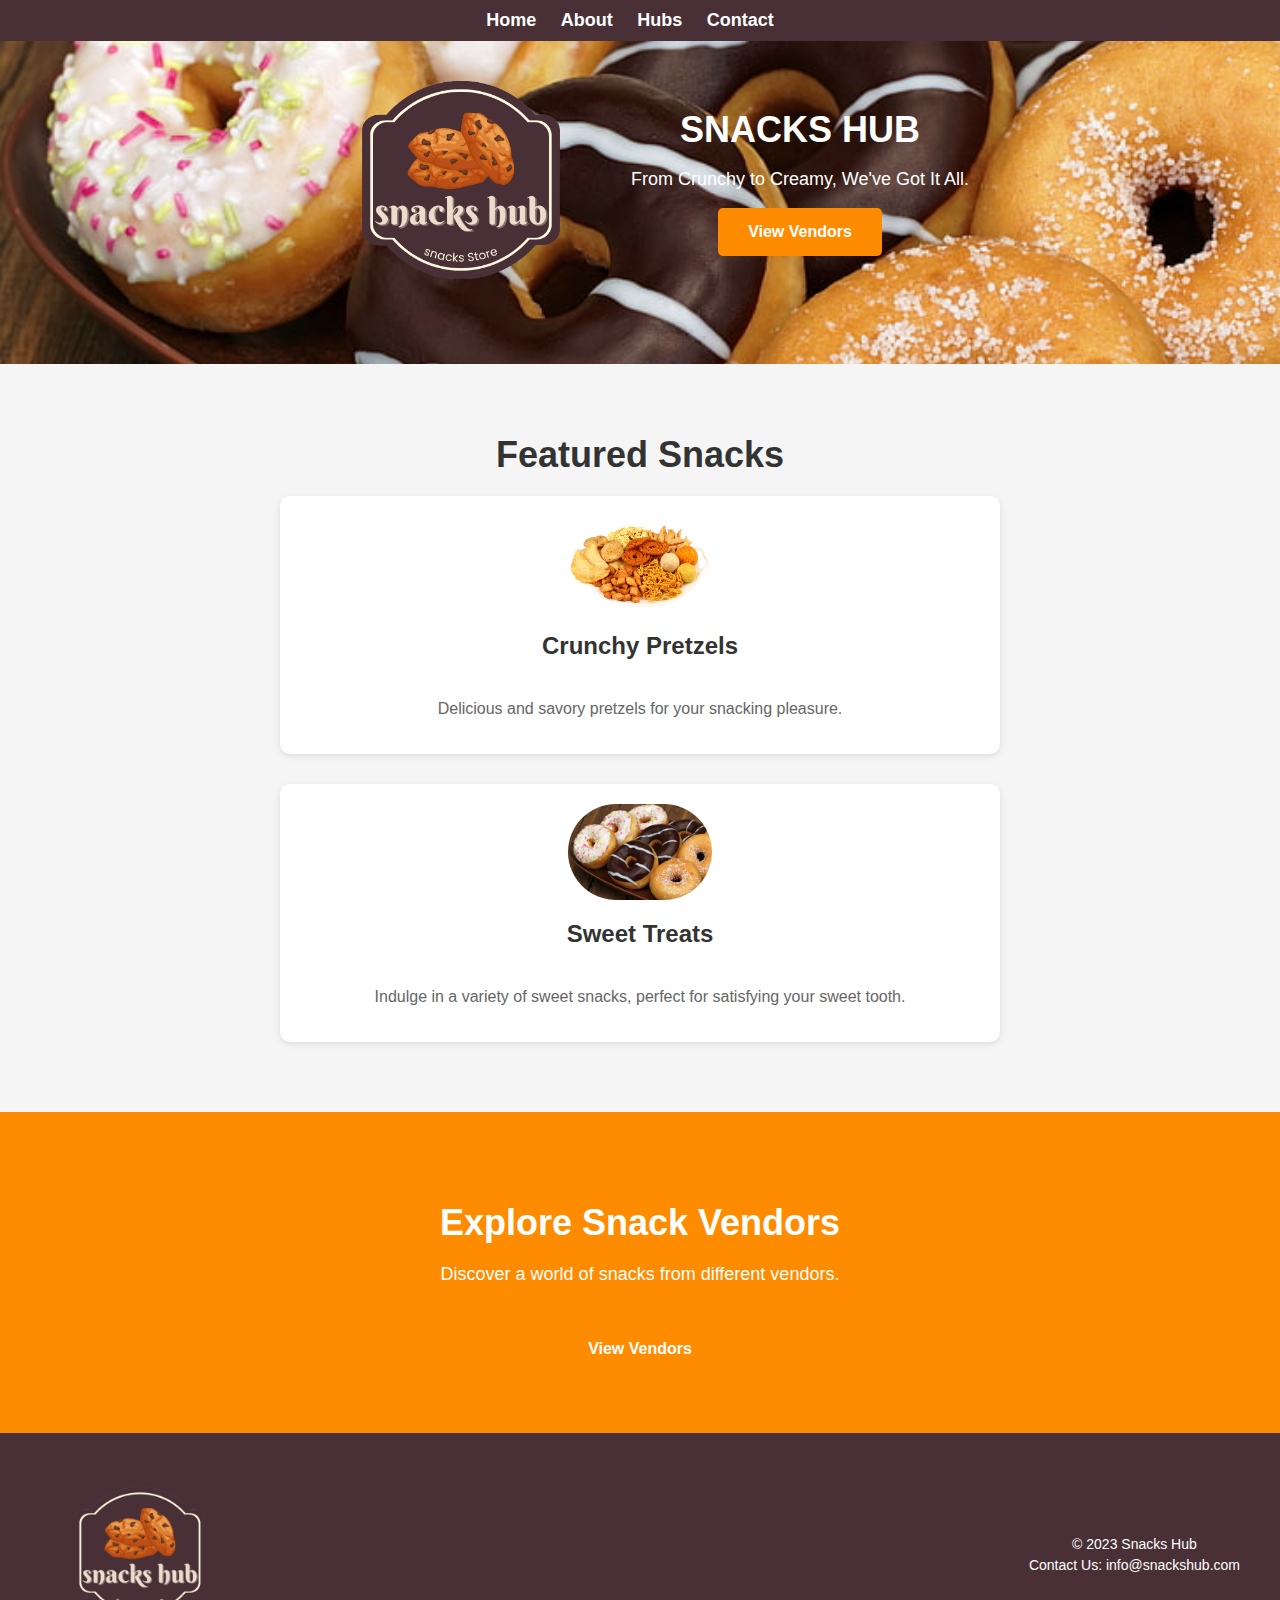
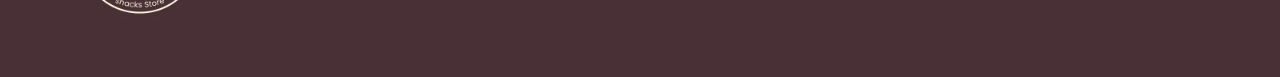
<file: index.html>
<!DOCTYPE html>
<html lang="en">
<head>
    <meta charset="UTF-8">
    <meta name="viewport" content="width=device-width, initial-scale=1.0">
    <title>HOME : SNACKHUB</title>
    <link rel="stylesheet" href="styles.css">
</head>
<body>
    <header class="hero">
        <nav class="top-nav">
            <ul>
                <li><a href="#">Home</a></li>
                <li><a href="#">About</a></li>
                <li><a href="#">Hubs</a></li>
                <li><a href="#">Contact</a></li>
            </ul>
        </nav>
        <div class="hero-content">
            <div class="logo">
                <img src="./assets/Images/snacks_hub.png" alt="Snacks Hub Logo">
            </div>
            <div class="title">
                <h1>SNACKS HUB</h1>
                <p>From Crunchy to Creamy, We've Got It All.</p>
                <a href="vendors.html" class="btn">View Vendors</a>
            </div>
        </div>
    </header>
    <main>
        <section class="featured-snacks">
            <h2>Featured Snacks</h2>
            <div class="snack-card">
                <img src="./assets/Images/snacks1.jpg" alt="Snack 1" class="snack-img">
                <h3>Crunchy Pretzels</h3>
                <p>Delicious and savory pretzels for your snacking pleasure.</p>
            </div>
            <div class="snack-card">
                <img src="./assets/Images/snacks2.jpg" alt="Snack 2" class="snack-img">
                <h3>Sweet Treats</h3>
                <p>Indulge in a variety of sweet snacks, perfect for satisfying your sweet tooth.</p>
            </div>
        </section>
    
        <section class="vendor-list">
            <h2>Explore Snack Vendors</h2>
            <p>Discover a world of snacks from different vendors.</p>
            <a href="vendors.html" class="btn">View Vendors</a>
        </section>
    </main>
    <footer>
        <div class="footer-content">
            <div class="footer-logo">
                <img src="./assets/Images/snacks_hub.png" alt="Snacks Hub Logo">
            </div>
            <div class="footer-info">
                <p>&copy; 2023 Snacks Hub</p>
                <p>Contact Us: info@snackshub.com</p>
            </div>
        </div>
    </footer>
    
    <script src="script.js"></script>
</body>
</html>
</file>
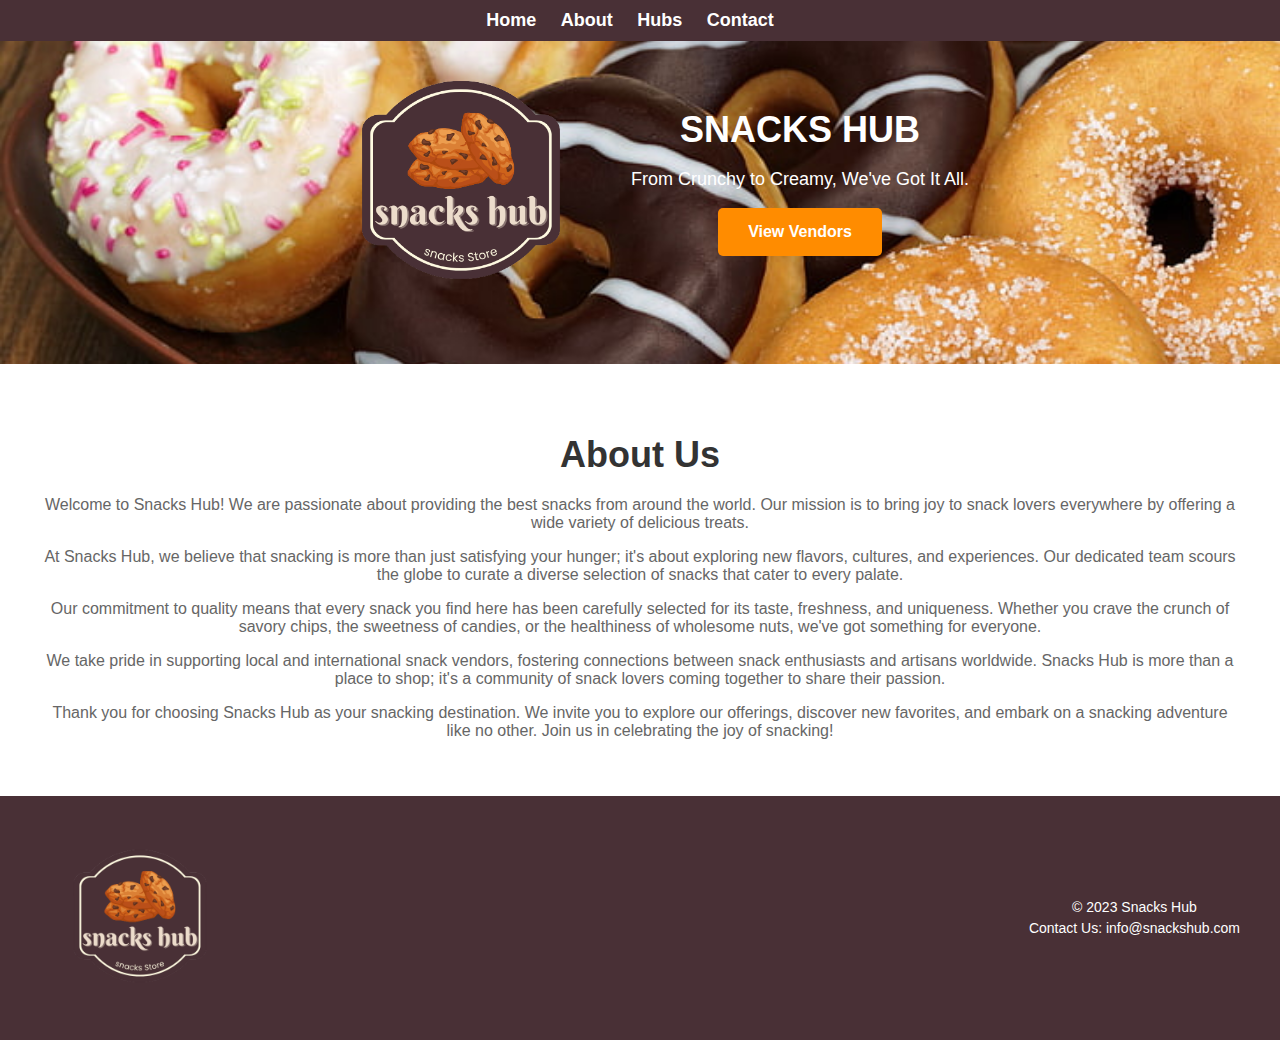
<file: about.html>
<!DOCTYPE html>
<html lang="en">
<head>
    <meta charset="UTF-8">
    <meta name="viewport" content="width=device-width, initial-scale=1.0">
    <title>About Us : SNACKHUB</title>
    <link rel="stylesheet" href="styles.css">
</head>
<body>
    <header class="hero">
        <nav class="top-nav">
            <ul>
                <li><a href="index.html">Home</a></li>
                <li><a href="about.html">About</a></li>
                <li><a href="#">Hubs</a></li>
                <li><a href="#">Contact</a></li>
            </ul>
        </nav>
        <div class="hero-content">
            <div class="logo">
                <img src="./assets/Images/snacks_hub.png" alt="Snacks Hub Logo">
            </div>
            <div class="title">
                <h1>SNACKS HUB</h1>
                <p>From Crunchy to Creamy, We've Got It All.</p>
                <a href="vendors.html" class="btn">View Vendors</a>
            </div>
        </div>
    </header>
    
    <main>
        <section class="about-us">
            <h2>About Us</h2>
            <p>Welcome to Snacks Hub! We are passionate about providing the best snacks from around the world. Our mission is to bring joy to snack lovers everywhere by offering a wide variety of delicious treats.</p>
            
            <p>At Snacks Hub, we believe that snacking is more than just satisfying your hunger; it's about exploring new flavors, cultures, and experiences. Our dedicated team scours the globe to curate a diverse selection of snacks that cater to every palate.</p>
            
            <p>Our commitment to quality means that every snack you find here has been carefully selected for its taste, freshness, and uniqueness. Whether you crave the crunch of savory chips, the sweetness of candies, or the healthiness of wholesome nuts, we've got something for everyone.</p>
            
            <p>We take pride in supporting local and international snack vendors, fostering connections between snack enthusiasts and artisans worldwide. Snacks Hub is more than a place to shop; it's a community of snack lovers coming together to share their passion.</p>
            
            <p>Thank you for choosing Snacks Hub as your snacking destination. We invite you to explore our offerings, discover new favorites, and embark on a snacking adventure like no other. Join us in celebrating the joy of snacking!</p>
        </section>
    </main>
    

    <footer>
        <div class="footer-content">
            <div class="footer-logo">
                <img src="./assets/Images/snacks_hub.png" alt="Snacks Hub Logo">
            </div>
            <div class="footer-info">
                <p>&copy; 2023 Snacks Hub</p>
                <p>Contact Us: info@snackshub.com</p>
            </div>
        </div>
    </footer>
</body>
</html>
</file>
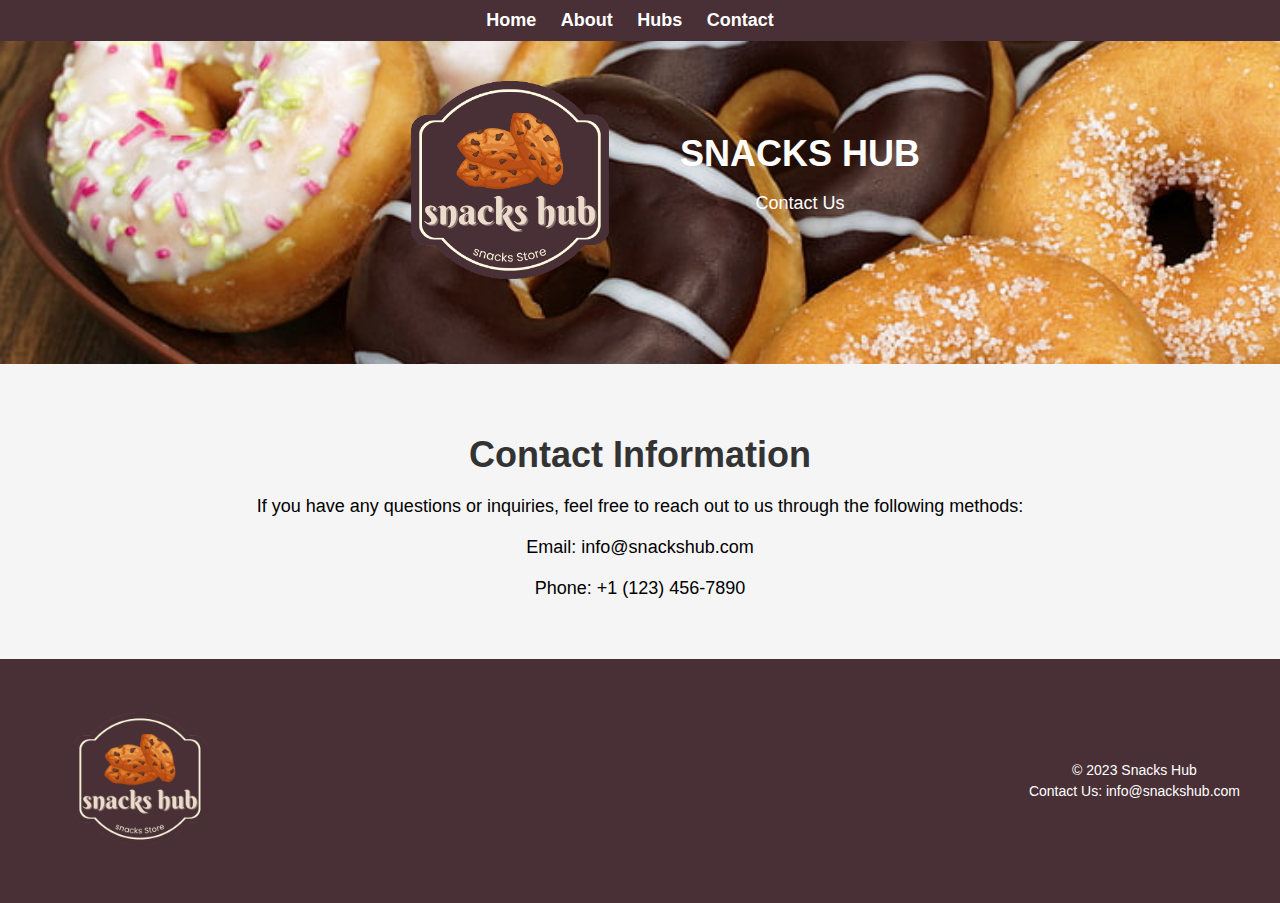
<file: contact.html>
<!DOCTYPE html>
<html lang="en">
<head>
    <meta charset="UTF-8">
    <meta name="viewport" content="width=device-width, initial-scale=1.0">
    <title>Contact Us : SNACKHUB</title>
    <link rel="stylesheet" href="styles.css">
</head>
<body>
    <header class="hero">
        <nav class="top-nav">
            <ul>
                <li><a href="index.html">Home</a></li>
                <li><a href="about.html">About</a></li>
                <li><a href="#">Hubs</a></li>
                <li><a href="contact.html">Contact</a></li>
            </ul>
        </nav>
        <div class="hero-content">
            <div class="logo">
                <img src="./assets/Images/snacks_hub.png" alt="Snacks Hub Logo">
            </div>
            <div class="title">
                <h1>SNACKS HUB</h1>
                <p>Contact Us</p>
            </div>
        </div>
    </header>
    
    <main>
        <!-- Contact information goes here -->
        <section class="contact-info">
            <h2>Contact Information</h2>
            <p>If you have any questions or inquiries, feel free to reach out to us through the following methods:</p>
            <p>Email: info@snackshub.com</p>
            <p>Phone: +1 (123) 456-7890</p>
        </section>
    </main>

    <footer>
        <div class="footer-content">
            <div class="footer-logo">
                <img src="./assets/Images/snacks_hub.png" alt="Snacks Hub Logo">
            </div>
            <div class="footer-info">
                <p>&copy; 2023 Snacks Hub</p>
                <p>Contact Us: info@snackshub.com</p>
            </div>
        </div>
    </footer>
</body>
</html>
</file>
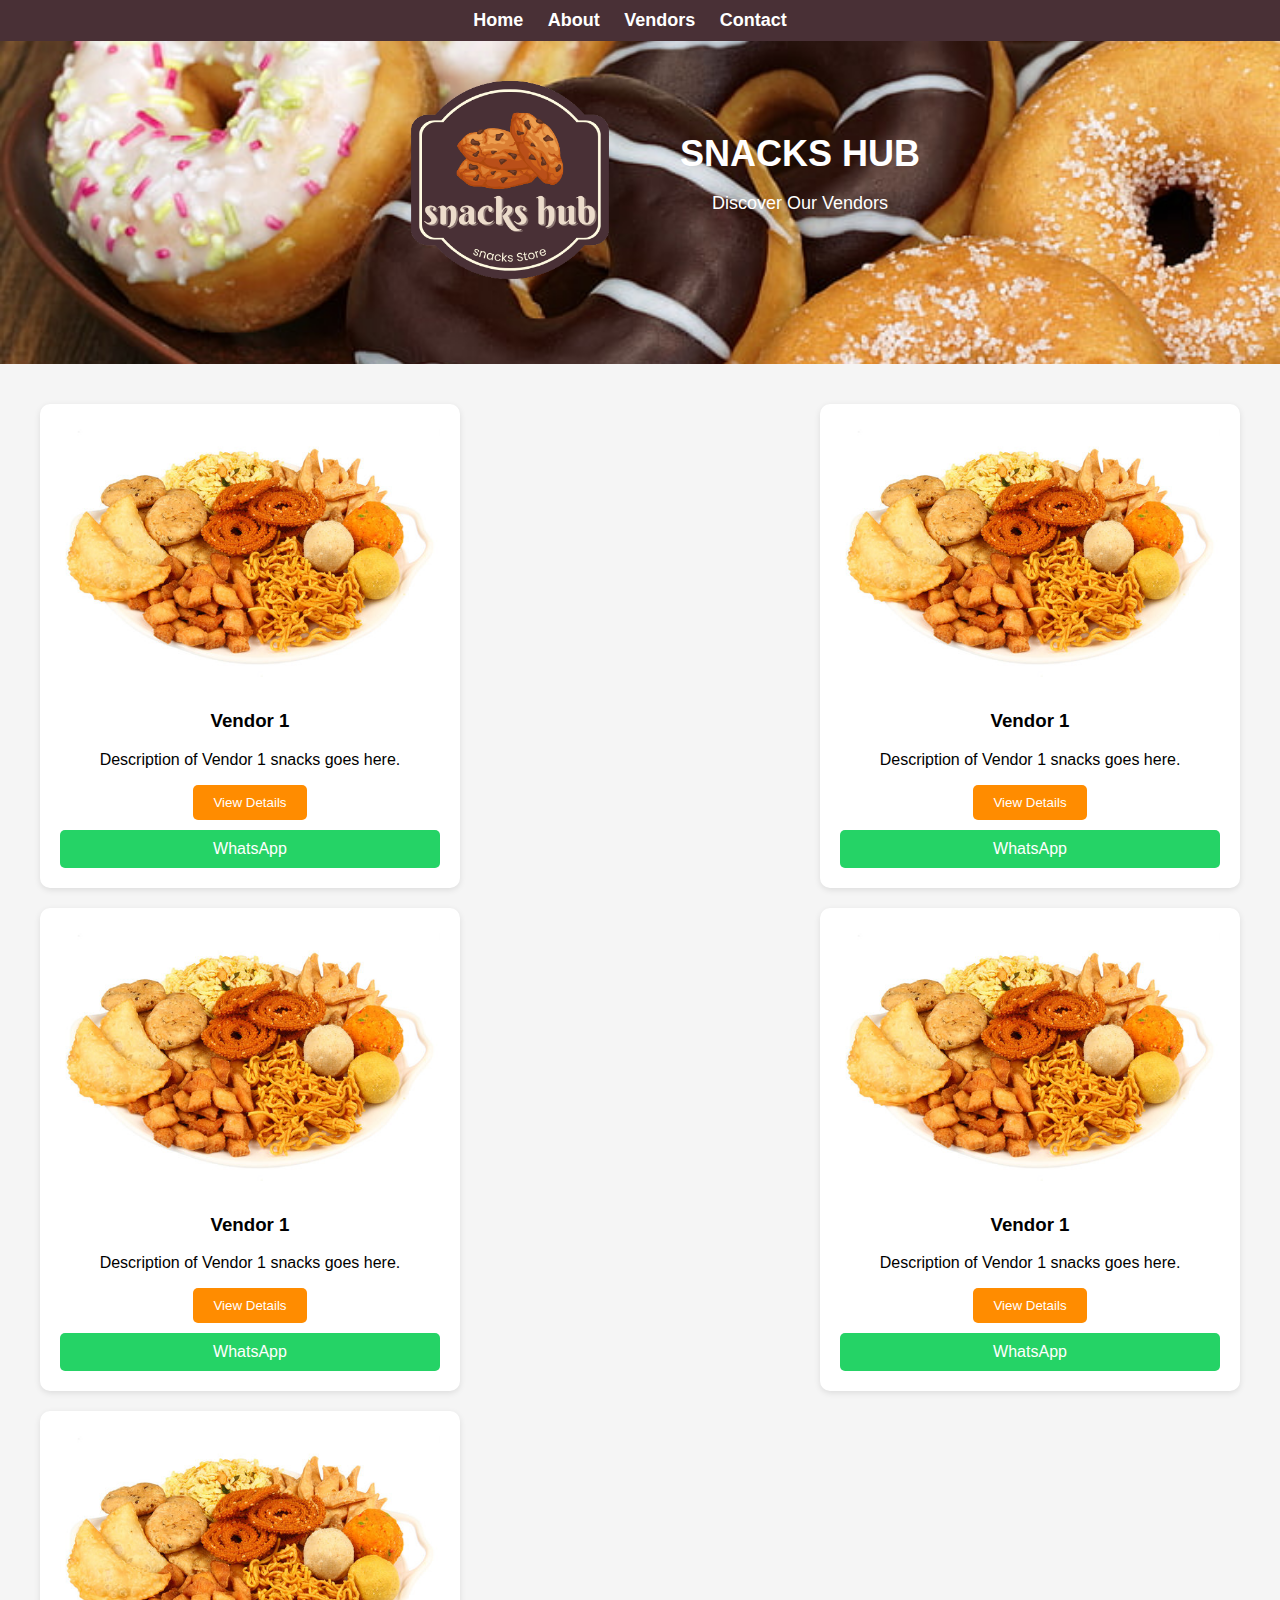
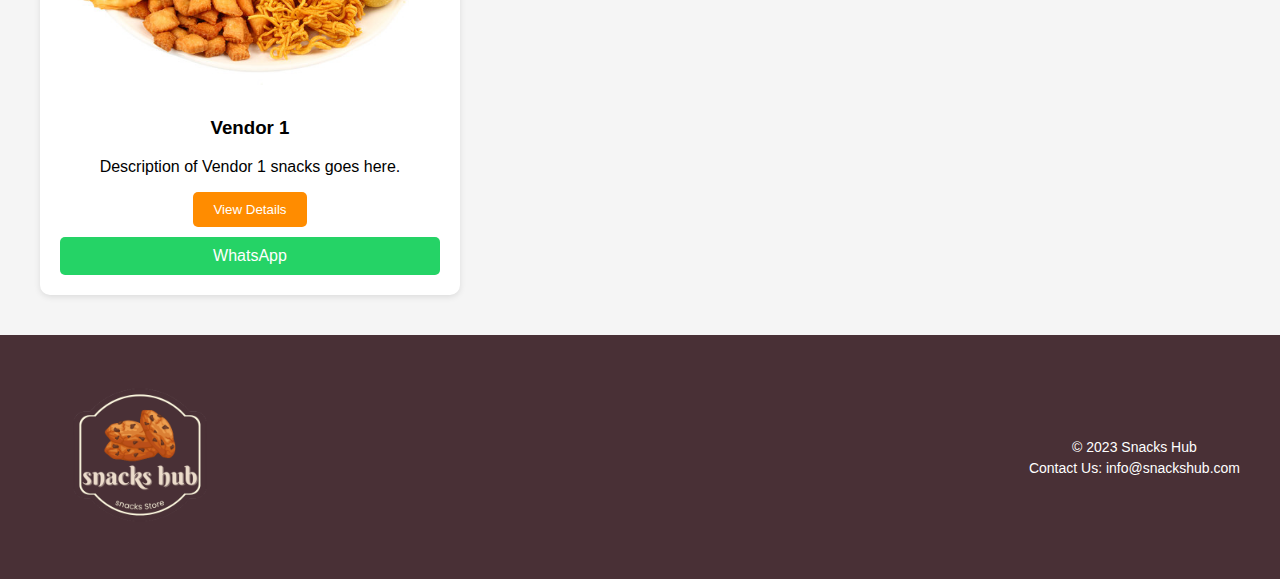
<file: hubs.html>
<!DOCTYPE html>
<html lang="en">
<head>
    <meta charset="UTF-8">
    <meta name="viewport" content="width=device-width, initial-scale=1.0">
    <title>Vendors : SNACKHUB</title>
    <link rel="stylesheet" href="styles.css">
</head>
<body>
    <header class="hero">
        <nav class="top-nav">
            <ul>
                <li><a href="index.html">Home</a></li>
                <li><a href="about.html">About</a></li>
                <li><a href="hubs.html">Vendors</a></li>
                <li><a href="contact.html">Contact</a></li>
            </ul>
        </nav>
        <div class="hero-content">
            <div class="logo">
                <img src="./assets/Images/snacks_hub.png" alt="Snacks Hub Logo">
            </div>
            <div class="title">
                <h1>SNACKS HUB</h1>
                <p>Discover Our Vendors</p>
            </div>
        </div>
    </header>
    <main>
        <section class="vendor-cards">
            <!-- Vendor cards go here -->
            <div class="vendor-card" data-vendor-id="1"> <!-- Add data-vendor-id attribute -->
                <div class="vendor-image">
                    <img src="./assets/Images/snacks1.jpg" alt="Vendor 1">
                </div>
                <h3>Vendor 1</h3>
                <p>Description of Vendor 1 snacks goes here.</p>
                <button class="popup-button">View Details</button>
                <a href="https://wa.me/1234567890" target="_blank" class="whatsapp-button">WhatsApp</a>
            </div>
            <div class="vendor-card" data-vendor-id="1"> <!-- Add data-vendor-id attribute -->
                <div class="vendor-image">
                    <img src="./assets/Images/snacks1.jpg" alt="Vendor 1">
                </div>
                <h3>Vendor 1</h3>
                <p>Description of Vendor 1 snacks goes here.</p>
                <button class="popup-button">View Details</button>
                <a href="https://wa.me/1234567890" target="_blank" class="whatsapp-button">WhatsApp</a>
            </div>
            <div class="vendor-card" data-vendor-id="1"> <!-- Add data-vendor-id attribute -->
                <div class="vendor-image">
                    <img src="./assets/Images/snacks1.jpg" alt="Vendor 1">
                </div>
                <h3>Vendor 1</h3>
                <p>Description of Vendor 1 snacks goes here.</p>
                <button class="popup-button">View Details</button>
                <a href="https://wa.me/1234567890" target="_blank" class="whatsapp-button">WhatsApp</a>
            </div>
            <div class="vendor-card" data-vendor-id="1"> <!-- Add data-vendor-id attribute -->
                <div class="vendor-image">
                    <img src="./assets/Images/snacks1.jpg" alt="Vendor 1">
                </div>
                <h3>Vendor 1</h3>
                <p>Description of Vendor 1 snacks goes here.</p>
                <button class="popup-button">View Details</button>
                <a href="https://wa.me/1234567890" target="_blank" class="whatsapp-button">WhatsApp</a>
            </div>
            <div class="vendor-card" data-vendor-id="1"> <!-- Add data-vendor-id attribute -->
                <div class="vendor-image">
                    <img src="./assets/Images/snacks1.jpg" alt="Vendor 1">
                </div>
                <h3>Vendor 1</h3>
                <p>Description of Vendor 1 snacks goes here.</p>
                <button class="popup-button">View Details</button>
                <a href="https://wa.me/1234567890" target="_blank" class="whatsapp-button">WhatsApp</a>
            </div>      
            <!-- Repeat this vendor card structure for other vendors -->
        </section>
    </main>

    <footer>
        <div class="footer-content">
            <div class="footer-logo">
                <img src="./assets/Images/snacks_hub.png" alt="Snacks Hub Logo">
            </div>
            <div class="footer-info">
                <p>&copy; 2023 Snacks Hub</p>
                <p>Contact Us: info@snackshub.com</p>
            </div>
        </div>
    </footer>

   

    <script src="vendor.js"></script>
</body>
</html>
</file>
<file: styles.css>
/* styles.css */

/* Reset some default browser styles */
body, h1, ul, li {
    margin: 0;
    padding: 0;
}

body {
    font-family: 'Arial', sans-serif;
    background-color: #f5f5f5;
}

.top-nav {
    background-color: #493036; /* Dark background */
    color: #fff;
    padding: 10px 0;
    text-align: center;
}

.top-nav ul {
    list-style: none;
}

.top-nav li {
    display: inline;
    margin-right: 20px;
}

.top-nav a {
    color: #fff;
    text-decoration: none;
    font-weight: bold;
    font-size: 18px;
}

/* Updated hero CSS to align elements horizontally */
.hero {
    background-image: url('./assets/Images/snacks2.jpg'); /* Add your hero background image */
    background-size: cover;
    background-position: center;
    color: #fff;
    text-align: center;
    padding: 30px 0;
    background-color: #ff8c00;
}

.hero-content {
    display: flex;
    flex-direction: row; /* Change flex-direction to row */
    align-items: center;
    justify-content: center;
    gap: 20px; /* Add some spacing between elements */
}

.logo img {
    max-width: 300px; /* Adjust the size as needed */
    height: auto;
}

.title h1 {
    font-size: 36px;
    margin-top: 1px;
}

.title p {
    font-size: 18px;
}


/* Navigation styles for the hero section */
.hero .top-nav {
    position: absolute;
    top: 0;
    left: 0;
    right: 0;
}


/* main */
/* Add these styles to your styles.css file */

/* Add these styles to your styles.css file */

/* Featured Snacks section */
.featured-snacks {
    background-color: #f5f5f5;
    padding: 40px;
    text-align: center;
}

.featured-snacks h2 {
    font-size: 36px;
    margin-bottom: 20px;
    color: #333; /* Dark text color */
}

/* Update the styles for .snack-card */

.snack-card {
    display: flex;
    flex-direction: column;
    align-items: center;
    margin: 0 auto; /* Center the div horizontally */
    margin-bottom: 30px;
    width: 60%; /* Adjust the width as needed */
    padding: 20px 0;
    background-color: #fff;
    border-radius: 10px;
    box-shadow: 0 2px 6px rgba(0, 0, 0, 0.1);
    transition: transform 0.3s;
}

.snack-card img {
    max-width: 20%;
    height: auto;
    margin-bottom: 10px;
    border-radius: 100px;
}

.snack-card h3 {
    font-size: 24px;
    margin-top: 10px;
    color: #333; /* Dark text color */
}

.snack-card p {
    font-size: 16px;
    color: #666; /* Slightly darker text color */
}

/* Explore Snack Vendors section */
.vendor-list {
    background-color: #ff8c00; /* Orange background */
    color: #fff; /* Light text color */
    padding: 60px 0;
    text-align: center;
}

.vendor-list h2 {
    font-size: 36px;
    margin-bottom: 20px;
}

.vendor-list p {
    font-size: 18px;
    margin-bottom: 40px;
}



.btn {
    display: inline-block;
    padding: 15px 30px;
    background-color: #ff8c00; /* Dark button background */
    color: #fff; /* Light text color */
    text-decoration: none;
    font-weight: bold;
    border-radius: 5px;
    transition: background-color 0.3s ease;
}

.btn:hover {
    background-color: #493036; /* Darker background on hover */
}

/* Add these styles to your styles.css file */

/* Footer styles */
footer {
    background-color: #493036; /* Dark background */
    color: #fff; /* Light text color */
    text-align: center;
    padding: 20px 0;
}


.footer-content {
    display: flex;
    justify-content: space-between;
    align-items: center;
    max-width: 1200px;
    margin: 0 auto;
    padding: 0 20px;
}

.footer-logo img {
    max-width: 200px;
    height: auto;
}

.footer-info p {
    font-size: 14px;
    margin: 5px 0;
}

/* Adjust the styles as needed for your footer */


/* Main Content (About Us) */
.about-us {
    background-color: #fff;
    padding: 40px;
    text-align: center;
}

.about-us h2 {
    font-size: 36px;
    margin-bottom: 20px;
    color: #333; /* Dark text color */
}

.about-us p {
    font-size: 16px;
    color: #666; /* Slightly darker text color */
}

/* Contact Information section */
.contact-info {
    background-color: #f5f5f5;
    padding: 40px;
    text-align: center;
}

.contact-info h2 {
    font-size: 36px;
    margin-bottom: 20px;
    color: #333; /* Dark text color */
}

.contact-info p {
    font-size: 18px;
    margin-bottom: 20px;
}


/* Vendor Cards section */
.vendor-cards {
    padding: 40px;
    display: flex;
    flex-wrap: wrap;
    justify-content: space-between;
    gap: 20px;
}

.vendor-card {
    width: calc(33.33% - 20px); /* Three cards in a row with some spacing */
    background-color: #fff;
    border-radius: 10px;
    box-shadow: 0 2px 6px rgba(0, 0, 0, 0.1);
    padding: 20px;
    text-align: center;
    transition: transform 0.3s;
}

.vendor-card:hover {
    transform: translateY(-5px); /* Add a slight hover effect */
}

.vendor-image img {
    max-width: 100%;
    height: auto;
    border-radius: 10px;
    margin-bottom: 10px;
}

.popup-button {
    background-color: #ff8c00;
    color: #fff;
    border: none;
    padding: 10px 20px;
    border-radius: 5px;
    cursor: pointer;
    transition: background-color 0.3s;
}

.popup-button:hover {
    background-color: #555; /* Darker background on hover */
}

.whatsapp-button {
    display: block;
    background-color: #25d366; /* WhatsApp green */
    color: #fff;
    text-decoration: none;
    padding: 10px 20px;
    border-radius: 5px;
    margin-top: 10px;
    transition: background-color 0.3s;
}

.whatsapp-button:hover {
    background-color: #128c7e; /* Darker WhatsApp green on hover */
}

/* Vendor Popup Modal */
/* CSS for the vendor popup */
.vendor-popup {
    display: none;
    position: fixed;
    top: 0;
    left: 0;
    right: 0;
    bottom: 0;
    background-color: rgba(0, 0, 0, 0.7);
    z-index: 2;
    display: flex;
    align-items: center;
    justify-content: center;
}

.popup-content {
    background-color: #fff;
    padding: 20px;
    border-radius: 10px;
    width: 50%; /* Set the width to 70% */
    text-align: center;
    position: relative;
}


.popup-close {
    position: absolute;
    top: 10px;
    right: 10px;
    font-size: 24px;
    cursor: pointer;
}

/* WhatsApp Button in Popup */
.vendor-popup .whatsapp-button {
    background-color: #25d366; /* WhatsApp green */
    color: #fff;
    text-decoration: none;
    padding: 10px 20px;
    border-radius: 5px;
    margin-top: 10px;
    transition: background-color 0.3s;
}

.vendor-popup .whatsapp-button:hover {
    background-color: #128c7e; /* Darker WhatsApp green on hover */
}
</file>
